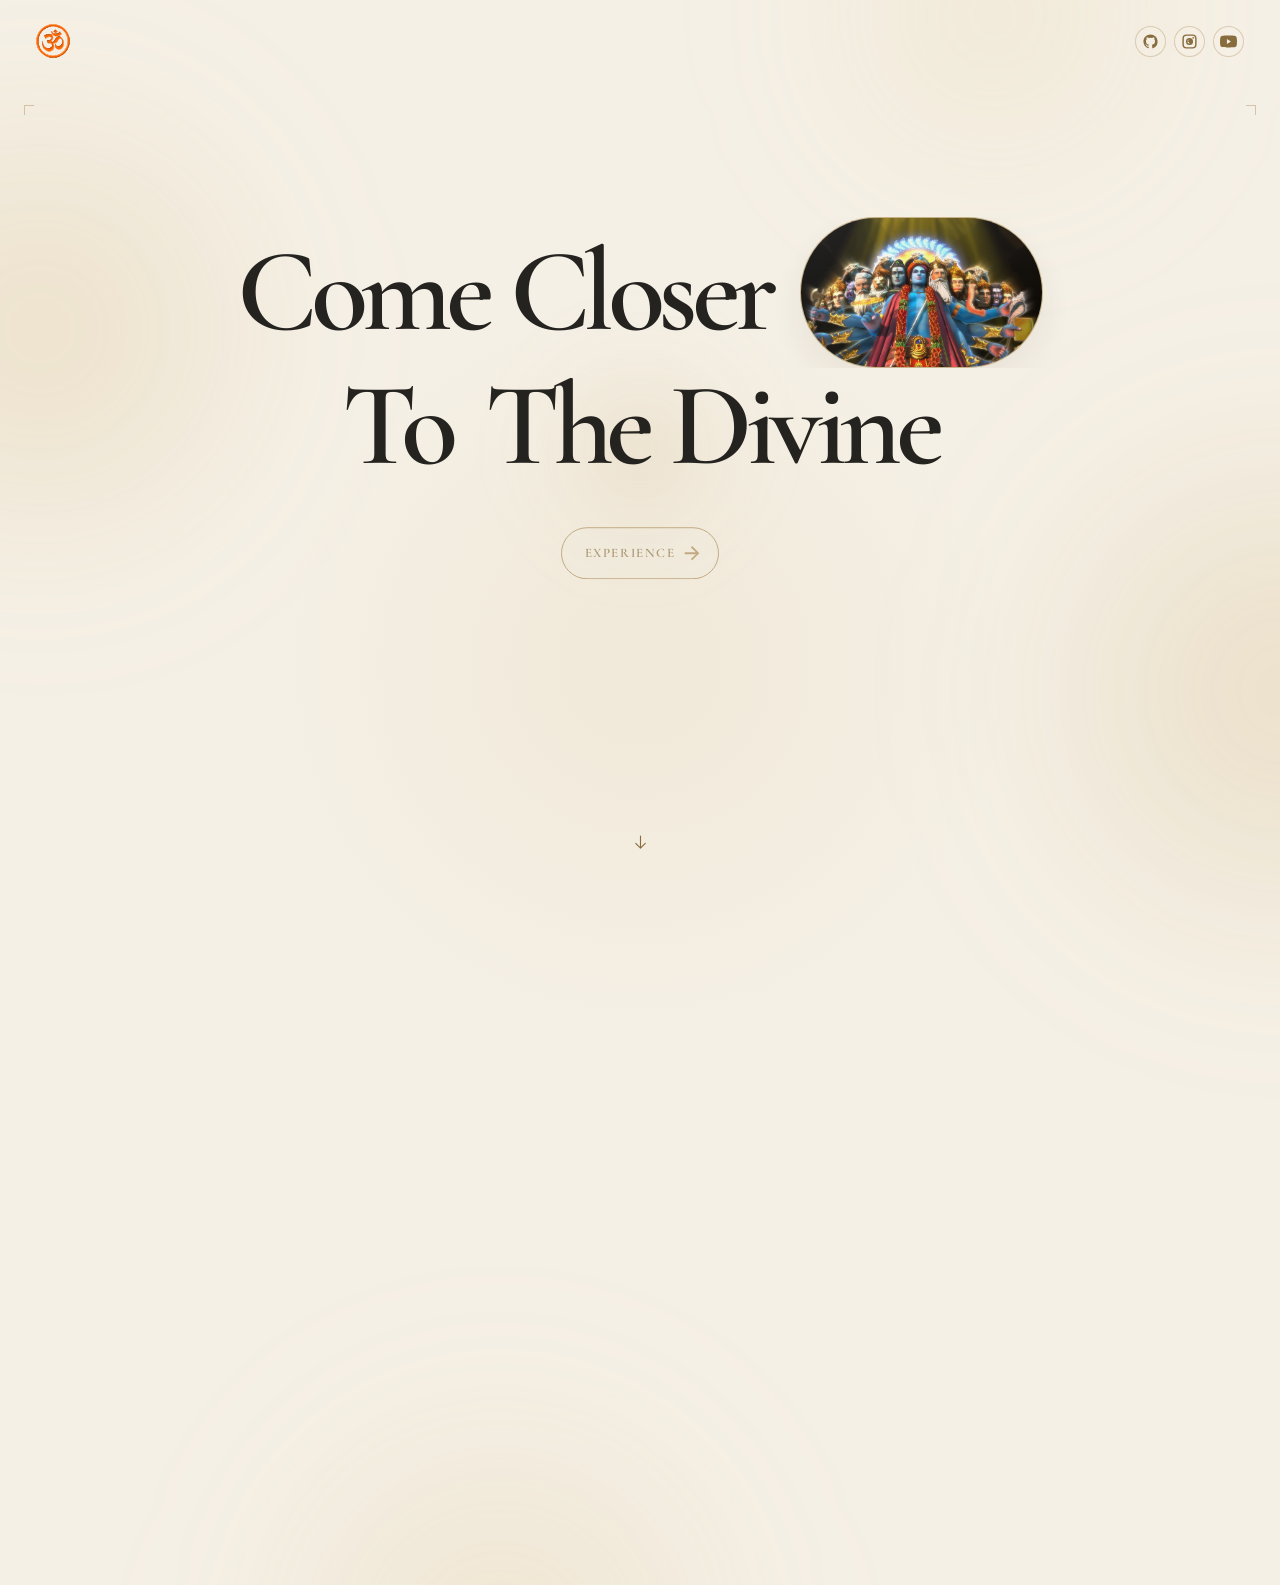
<file: index.html>
<!doctype html>
<html lang="en">
  <head>
    <meta charset="UTF-8" />
    <meta name="viewport" content="width=device-width, initial-scale=1.0" />

    <title>Divyatra | Divine Darshan</title>

    <meta
      name="description"
      content="Explore immersive 3D darshan of Hindu deities with Divyatra, a digital experience rooted in devotion and spirituality."
    />
    <meta name="robots" content="index, follow, max-image-preview:large" />
    <link rel="canonical" href="https://divyatra.netlify.app/" />

    <!-- Favicon -->
    <link
      rel="icon"
      type="image/png"
      href="/assets/favicon/favicon-96x96.png"
      sizes="96x96"
    />
    <link rel="icon" type="image/svg+xml" href="/assets/favicon/favicon.svg" />
    <link rel="shortcut icon" href="/assets/favicon/favicon.ico" />
    <link
      rel="apple-touch-icon"
      sizes="180x180"
      href="/assets/favicon/apple-touch-icon.png"
    />
    <meta name="apple-mobile-web-app-title" content="Divyatra" />
    <link rel="manifest" href="/manifest.json" />

    <!-- Fonts -->
    <link rel="preconnect" href="https://fonts.googleapis.com" />
    <link rel="preconnect" href="https://fonts.gstatic.com" crossorigin />
    <link
      href="https://fonts.googleapis.com/css2?family=Cormorant+Garamond:wght@400;500;600;700&family=Libre+Baskerville:wght@400;700&family=Hind+Devanagari:wght@400;500;600;700&display=swap"
      rel="stylesheet"
    />

    <!-- GSAP -->
    <script
      defer
      src="https://cdnjs.cloudflare.com/ajax/libs/gsap/3.12.5/gsap.min.js"
    ></script>

    <script>
      document.documentElement.classList.add("js");
    </script>

    <link rel="stylesheet" href="./styles/index.css" />
    <link rel="stylesheet" href="./styles/mediaquery/index-breakpoints.css" />
  </head>

  <body>
    <main class="page">
      <!-- CURSOR FOLLOWING LIGHT -->

      <span class="cursor-glow" aria-hidden="true"></span>

      <!-- AMBIENT GLOWS -->

      <span class="ambient-glow glow-one" aria-hidden="true"></span>

      <span class="ambient-glow glow-two" aria-hidden="true"></span>

      <span class="ambient-glow glow-three" aria-hidden="true"></span>

      <span class="ambient-glow glow-four" aria-hidden="true"></span>

      <!-- DECORATIVE CORNERS -->

      <span class="corner-mark corner-one"></span>
      <span class="corner-mark corner-two"></span>

      <!-- NAVIGATION -->

      <header>
        <!-- Logo -->

        <a href="./index.html" class="logo" aria-label="Divine home">
          <img src="./assets/icons/logo.svg" alt="Divine" />
        </a>

        <!-- Social media -->

        <nav class="socials" aria-label="Social media">
          <!-- GitHub -->

          <a
            href="https://github.com/KrishBharadwaj5678/"
            class="social-link"
            aria-label="GitHub"
            target="_blank"
            rel="noopener noreferrer"
          >
            <svg viewBox="0 0 24 24" aria-hidden="true">
              <path
                d="M12 2C6.477 2 2 6.477 2 12c0 4.418 2.865 8.166 6.839 9.489.5.092.682-.217.682-.483 0-.237-.009-.866-.013-1.7-2.782.604-3.369-1.34-3.369-1.34-.455-1.157-1.11-1.466-1.11-1.466-.908-.621.069-.608.069-.608 1.004.071 1.532 1.031 1.532 1.031.892 1.529 2.341 1.087 2.91.831.091-.647.35-1.087.636-1.338-2.22-.253-4.555-1.11-4.555-4.943 0-1.091.39-1.984 1.029-2.684-.103-.253-.446-1.27.098-2.647 0 0 .84-.269 2.75 1.025A9.564 9.564 0 0 1 12 6.844a9.56 9.56 0 0 1 2.504.337c1.909-1.294 2.748-1.025 2.748-1.025.546 1.377.202 2.394.1 2.647.64.7 1.028 1.593 1.028 2.684 0 3.842-2.339 4.687-4.566 4.935.359.309.678.92.678 1.855 0 1.338-.012 2.419-.012 2.748 0 .268.18.58.688.481A10.001 10.001 0 0 0 22 12c0-5.523-4.477-10-10-10Z"
              />
            </svg>
          </a>

          <!-- Instagram -->

          <a
            href="https://www.instagram.com/__krishh__23"
            class="social-link"
            aria-label="Instagram"
            target="_blank"
            rel="noopener noreferrer"
          >
            <svg viewBox="0 0 24 24" aria-hidden="true">
              <path
                d="M7.8 2h8.4A5.8 5.8 0 0 1 22 7.8v8.4a5.8 5.8 0 0 1-5.8 5.8H7.8A5.8 5.8 0 0 1 2 16.2V7.8A5.8 5.8 0 0 1 7.8 2Zm-.2 2A3.6 3.6 0 0 0 4 7.6v8.8A3.6 3.6 0 0 0 7.6 20h8.8a3.6 3.6 0 0 0 3.6-3.6V7.6A3.6 3.6 0 0 0 16.4 4H7.6ZM17.25 5.5a1.25 1.25 0 1 1 0 2.5 1.25 1.25 0 0 1 0-2.5ZM12 7a5 5 0 1 1 0 10 5 5 0 0 1 0-10Zm0 2a3 3 0 1 0 0 6 3 3 0 0 0-3-3Z"
              />
            </svg>
          </a>

          <!-- YouTube -->

          <a
            href="https://www.youtube.com/@KrishFullStackDev"
            class="social-link"
            aria-label="YouTube"
            target="_blank"
            rel="noopener noreferrer"
          >
            <svg viewBox="0 0 24 24" aria-hidden="true">
              <path
                d="M23.5 6.2a3 3 0 0 0-2.11-2.12C19.52 3.5 12 3.5 12 3.5s-7.52 0-9.39.58A3 3 0 0 0 .5 6.2 31.2 31.2 0 0 0 0 12a31.2 31.2 0 0 0 .5 5.8 3 3 0 0 0 2.11 2.12c1.87.58 9.39.58 9.39.58s7.52 0 9.39-.58a3 3 0 0 0 2.11-2.12A31.2 31.2 0 0 0 24 12a31.2 31.2 0 0 0-.5-5.8ZM9.75 15.5v-7L15.5 12l-5.75 3.5Z"
              />
            </svg>
          </a>
        </nav>
      </header>

      <!-- HERO -->

      <section class="hero" id="experience">
        <h1 class="headline">
          <span class="headline-row">
            <span class="headline-word"> Come Closer </span>

            <span class="hero-image">
              <img src="./assets/images/index.webp" alt="Radha and Krishna" />
            </span>
          </span>

          <span class="headline-row second">
            <span class="headline-word"> To </span>

            <span class="headline-word"> The Divine </span>
          </span>
        </h1>

        <!-- EXPERIENCE BUTTON -->

        <div class="actions">
          <a
            href="./darshan.html"
            class="animated-button"
            aria-label="Enter the Divine experience"
          >
            <!-- Left arrow -->

            <svg
              viewBox="0 0 24 24"
              class="arr-2"
              xmlns="http://www.w3.org/2000/svg"
              aria-hidden="true"
            >
              <path
                d="M16.1716 10.9999L10.8076 5.63589L12.2218 4.22168L20 11.9999L12.2218 19.778L10.8076 18.3638L16.1716 12.9999H4V10.9999H16.1716Z"
              />
            </svg>

            <span class="text"> Experience </span>

            <span class="circle" aria-hidden="true"></span>

            <!-- Right arrow -->

            <svg
              viewBox="0 0 24 24"
              class="arr-1"
              xmlns="http://www.w3.org/2000/svg"
              aria-hidden="true"
            >
              <path
                d="M16.1716 10.9999L10.8076 5.63589L12.2218 4.22168L20 11.9999L12.2218 19.778L10.8076 18.3638L16.1716 12.9999H4V10.9999H16.1716Z"
              />
            </svg>
          </a>
        </div>

        <div class="devotional-closer">
          <div class="temple-divider" aria-hidden="true"><span></span></div>
          <p class="devotional-note">
            Discover sacred stories and experience devotion in a new way.
          </p>
        </div>

        <button
          class="scroll-cue"
          type="button"
          aria-label="Scroll down to explore the deity gallery"
          title="Scroll to explore"
        >
          <svg viewBox="0 0 24 24" aria-hidden="true">
            <path d="M12 4v15m-6-6 6 6 6-6" />
          </svg>
        </button>
      </section>

      <section class="deity-discovery" aria-labelledby="deityDiscoveryTitle">
        <div class="discovery-head">
          <div>
            <p class="discovery-kicker deity-reveal">
              YOUR JOURNEY STARTS HERE
            </p>
            <h2 id="deityDiscoveryTitle" class="deity-reveal">
              A world of divine forms.
            </h2>
          </div>
          <p class="discovery-intro deity-reveal">
            Explore immersive darshan, sacred stories, and devotional
            experiences, all in one place.
          </p>
        </div>

        <div class="deity-grid">
          <a class="deity-card deity-reveal" href="./darshan.html?god=ganesha">
            <img src="./assets/images/ganesha.webp" alt="" loading="lazy" />
            <div class="deity-card-meta">
              <span>WISDOM &amp; NEW BEGINNINGS</span>
              <h3>Ganesha</h3>
            </div>
            <span class="deity-card-arrow" aria-hidden="true">↗</span>
          </a>

          <a
            class="deity-card deity-reveal"
            href="./darshan.html?god=radhakrishna"
          >
            <img
              src="./assets/images/radhakrishna.webp"
              alt=""
              loading="lazy"
            />
            <div class="deity-card-meta">
              <span>DIVINE LOVE &amp; DEVOTION</span>
              <h3>Radha Krishna</h3>
            </div>
            <span class="deity-card-arrow" aria-hidden="true">↗</span>
          </a>

          <a class="deity-card deity-reveal" href="./darshan.html?god=sitaram">
            <img src="./assets/images/sitaram.webp" alt="" loading="lazy" />
            <div class="deity-card-meta">
              <span>DHARMA &amp; COMPASSION</span>
              <h3>Sita Ram</h3>
            </div>
            <span class="deity-card-arrow" aria-hidden="true">↗</span>
          </a>

          <a class="deity-card deity-reveal" href="./darshan.html?god=shiva">
            <img src="./assets/images/shiva.webp" alt="" loading="lazy" />
            <div class="deity-card-meta">
              <span>STILLNESS &amp; TRANSFORMATION</span>
              <h3>Shiva</h3>
            </div>
            <span class="deity-card-arrow" aria-hidden="true">↗</span>
          </a>
        </div>
      </section>
    </main>

    <script defer src="./scripts/index.js"></script>
  </body>
</html>
</file>
<file: styles/index.css>
* {
  cursor:
    url("https://cdn.cursors-4u.net/previews/nightlight-red-nightlight-busy-red-60343472-preview-32.webp")
      0 0,
    auto !important;
}

:root {
  --background: #f5f0e6;
  --text: #25231f;
  --gold: #a88954;
  --gold-dark: #876c3d;
  --gold-light: #c8ad78;
  --border: rgba(53, 47, 38, 0.13);

  --serif: "Cormorant Garamond", serif;
  --body-serif: "Libre Baskerville", serif;
  --devanagari: "Hind Devanagari", sans-serif;
}

/* ========================================
         RESET
      ======================================== */

*,
*::before,
*::after {
  margin: 0;
  padding: 0;
  box-sizing: border-box;
}

html {
  scroll-behavior: smooth;
}

body {
  min-height: 100vh;
  background: var(--background);
  color: var(--text);
  font-family: var(--body-serif);
  overflow-x: hidden;
  -webkit-font-smoothing: antialiased;
  text-rendering: optimizeLegibility;
}

a {
  color: inherit;
  text-decoration: none;
}

/* ========================================
         PAGE
      ======================================== */

.page {
  position: relative;
  min-height: 100vh;
  overflow: hidden;

  background:
    radial-gradient(
      circle at 50% 42%,
      rgba(214, 188, 133, 0.14),
      transparent 34%
    ),
    var(--background);

  isolation: isolate;
}

/* ========================================
         PAPER TEXTURE
      ======================================== */

.page::before {
  content: "";
  position: fixed;
  inset: 0;
  z-index: 50;
  pointer-events: none;

  opacity: 0.13;

  background-image: radial-gradient(
    rgba(50, 42, 30, 0.15) 0.45px,
    transparent 0.45px
  );

  background-size: 6px 6px;
}

/* ========================================
         CURSOR FOLLOWING AMBIENT LIGHT
      ======================================== */

.cursor-glow {
  position: fixed;
  width: 260px;
  height: 260px;

  pointer-events: none;
  z-index: 4;

  border-radius: 50%;

  background: radial-gradient(
    circle,
    rgba(200, 173, 120, 0.16) 0%,
    rgba(200, 173, 120, 0.08) 25%,
    rgba(200, 173, 120, 0.03) 45%,
    transparent 75%
  );

  filter: blur(33px);

  transform: translate(-50%, -50%);
  will-change: transform;

  opacity: 0.8;

  mix-blend-mode: multiply;
}

.cursor-glow::after {
  content: "";

  position: absolute;
  inset: 20px;

  border-radius: 50%;

  background: radial-gradient(
    circle,
    rgba(168, 137, 84, 0.055),
    transparent 75%
  );

  filter: blur(18px);
}

/* Smaller inner glow gives a premium light-core effect */

.cursor-glow::after {
  content: "";

  position: absolute;

  left: 50%;
  top: 50%;

  width: 110px;
  height: 110px;

  transform: translate(-50%, -50%);

  border-radius: 50%;

  background: radial-gradient(
    circle,
    rgba(213, 178, 108, 0.16),
    rgba(213, 178, 108, 0.05) 45%,
    transparent 75%
  );

  filter: blur(15px);
}

/* ========================================
         AMBIENT GLOWS
      ======================================== */

.ambient-glow {
  position: absolute;

  border-radius: 50%;

  pointer-events: none;

  z-index: 1;

  filter: blur(90px);

  mix-blend-mode: normal;

  will-change: transform;
}

/* Upper-left */

.glow-one {
  width: 500px;
  height: 500px;

  left: -210px;
  top: 5%;

  background: radial-gradient(
    circle,
    rgba(196, 151, 61, 0.23) 0%,
    rgba(196, 151, 61, 0.14) 28%,
    rgba(196, 151, 61, 0.065) 48%,
    rgba(196, 151, 61, 0.02) 65%,
    transparent 78%
  );

  animation: glowFloatOne 12s ease-in-out infinite;
}

/* Right */

.glow-two {
  width: 590px;
  height: 590px;

  right: -300px;
  top: 25%;

  background: radial-gradient(
    circle,
    rgba(185, 139, 49, 0.21) 0%,
    rgba(185, 139, 49, 0.13) 28%,
    rgba(185, 139, 49, 0.06) 48%,
    rgba(185, 139, 49, 0.02) 65%,
    transparent 80%
  );

  animation: glowFloatTwo 15s ease-in-out infinite;
}

/* Bottom */

.glow-three {
  width: 540px;
  height: 540px;

  left: 18%;
  bottom: -330px;

  background: radial-gradient(
    circle,
    rgba(211, 170, 91, 0.2) 0%,
    rgba(211, 170, 91, 0.12) 28%,
    rgba(211, 170, 91, 0.055) 48%,
    rgba(211, 170, 91, 0.015) 65%,
    transparent 80%
  );

  animation: glowFloatThree 14s ease-in-out infinite;
}

/* Upper-right */

.glow-four {
  width: 370px;
  height: 370px;

  right: 8%;
  top: -170px;

  background: radial-gradient(
    circle,
    rgba(224, 191, 119, 0.21) 0%,
    rgba(224, 191, 119, 0.12) 30%,
    rgba(224, 191, 119, 0.055) 50%,
    transparent 75%
  );

  animation: glowFloatFour 11s ease-in-out infinite;
}

/* ========================================
         GLOW ANIMATIONS
      ======================================== */

@keyframes glowFloatOne {
  0%,
  100% {
    transform: translate3d(0, 0, 0) scale(1);
  }

  50% {
    transform: translate3d(80px, 45px, 0) scale(1.15);
  }
}

@keyframes glowFloatTwo {
  0%,
  100% {
    transform: translate3d(0, 0, 0) scale(1);
  }

  50% {
    transform: translate3d(-75px, -45px, 0) scale(1.14);
  }
}

@keyframes glowFloatThree {
  0%,
  100% {
    transform: translate3d(0, 0, 0) scale(1);
  }

  50% {
    transform: translate3d(55px, -55px, 0) scale(1.15);
  }
}

@keyframes glowFloatFour {
  0%,
  100% {
    transform: translate3d(0, 0, 0) scale(1);
  }

  50% {
    transform: translate3d(-45px, 60px, 0) scale(1.18);
  }
}

/* ========================================
         NAVIGATION
      ======================================== */

header {
  position: relative;

  z-index: 30;

  width: calc(100% - 72px);
  max-width: 1440px;

  height: 82px;

  margin: 0 auto;

  display: flex;
  align-items: center;
  justify-content: space-between;
}

/* ========================================
         LOGO
      ======================================== */

.logo {
  display: inline-flex;
  align-items: center;
  justify-content: center;

  transition:
    opacity 0.25s ease,
    transform 0.25s ease;
}

.logo:hover {
  opacity: 0.75;
  transform: translateY(-1px);
}

.logo img {
  display: block;

  width: 34px;
  height: 34px;

  object-fit: contain;
}

/* ========================================
         SOCIAL LINKS
      ======================================== */

.socials {
  display: flex;
  align-items: center;

  gap: 8px;
}

.social-link {
  width: 31px;
  height: 31px;

  display: inline-flex;
  align-items: center;
  justify-content: center;

  color: var(--gold-dark);

  border: 1px solid rgba(168, 137, 84, 0.35);

  border-radius: 50%;

  background: rgba(245, 240, 230, 0.25);

  transition:
    color 0.25s ease,
    background 0.25s ease,
    border-color 0.25s ease,
    transform 0.25s ease,
    box-shadow 0.25s ease;
}

.social-link svg {
  width: 17px;
  height: 17px;

  fill: currentColor;
}

.social-link:hover {
  color: #fff;

  background: var(--gold);

  border-color: var(--gold);

  transform: translateY(-2px);

  box-shadow: 0 5px 18px rgba(168, 137, 84, 0.2);
}

/* ========================================
         HERO
      ======================================== */

.hero {
  position: relative;

  z-index: 5;

  width: calc(100% - 72px);
  max-width: 1440px;

  min-height: calc(100vh - 82px);

  margin: 0 auto;

  display: flex;
  flex-direction: column;
  align-items: center;
  justify-content: flex-start;

  padding-top: clamp(105px, 15vh, 170px);

  padding-bottom: 48px;
}

/* ========================================
         HEADLINE
      ======================================== */

.headline {
  position: relative;

  z-index: 10;

  width: 100%;

  color: var(--text);

  text-align: center;

  font-family: var(--serif);

  font-size: clamp(68px, 9.2vw, 145px);

  font-weight: 600;

  line-height: 0.82;

  letter-spacing: -0.055em;
}

/*
        GSAP will animate these.
        Overflow hidden prevents the text
        from appearing before its reveal.
      */

.headline-row {
  display: flex;

  align-items: center;
  justify-content: center;

  gap: clamp(18px, 2.2vw, 34px);

  white-space: nowrap;

  overflow: hidden;
}

.headline-row.second {
  margin-top: 10px;

  gap: clamp(18px, 2.6vw, 38px);
}

.headline-word {
  display: inline-block;

  will-change: transform, opacity;
}

/* ========================================
         HERO IMAGE
      ======================================== */

.hero-image {
  position: relative;

  flex-shrink: 0;

  width: clamp(180px, 19vw, 275px);
  height: clamp(108px, 11.8vw, 158px);

  overflow: hidden;

  border: 1px solid rgba(168, 137, 84, 0.38);

  border-radius: 999px;

  background: #d8c7a6;

  box-shadow:
    0 15px 40px rgba(76, 59, 31, 0.08),
    inset 0 0 0 1px rgba(255, 255, 255, 0.15);

  will-change: transform;

  transition:
    box-shadow 0.4s ease,
    border-color 0.4s ease;
}

.hero-image:hover {
  border-color: rgba(168, 137, 84, 0.58);

  box-shadow:
    0 20px 48px rgba(76, 59, 31, 0.12),
    inset 0 0 0 1px rgba(255, 255, 255, 0.2);
}

.hero-image img {
  position: relative;

  z-index: 0;

  width: 100%;
  height: 100%;

  display: block;

  object-fit: cover;
  object-position: center;
}

.hero-image::after {
  content: "";

  position: absolute;

  inset: 0;

  z-index: 2;

  background:
    linear-gradient(90deg, rgba(255, 250, 238, 0.08), rgba(89, 65, 30, 0.12)),
    linear-gradient(180deg, rgba(255, 255, 255, 0.06), transparent 55%);

  pointer-events: none;
}

/* ========================================
         ACTIONS
      ======================================== */

.actions {
  position: relative;

  z-index: 10;

  display: flex;

  align-items: center;
  justify-content: center;

  margin-top: 42px;
}

.devotional-closer {
  width: min(100%, 480px);
  margin: auto 0 8px;
  display: flex;
  flex-direction: column;
  align-items: center;
}

.temple-divider {
  display: flex;
  align-items: center;
  justify-content: center;
  gap: 14px;
  color: var(--gold-dark);
}

.temple-divider::before,
.temple-divider::after {
  content: "";
  width: clamp(48px, 12vw, 110px);
  border-top: 1px solid var(--gold-light);
}

.temple-divider span {
  width: 8px;
  height: 8px;
  border: 1px solid currentColor;
  transform: rotate(45deg);
}

.devotional-note {
  margin-top: 17px;
  color: var(--gold-dark);
  font-family: var(--serif);
  font-size: 18px;
  font-weight: 500;
  text-align: center;
}

.scroll-cue {
  display: inline-flex;
  flex-direction: column;
  align-items: center;
  gap: 0;
  margin: 22px auto 0;
  padding: 0;
  border: 0;
  background: transparent;
  color: var(--gold-dark);
  font-family: var(--body-serif);
  font-size: 9px;
  line-height: 1;
  opacity: 0;
  cursor: default;
  pointer-events: none;
  animation: scrollCueEnter 0.7s 1.2s ease-out forwards;
  transition: color 0.2s ease;
}

.scroll-cue:hover {
  color: var(--gold);
}

.scroll-cue svg {
  width: 19px;
  height: 19px;
  fill: none;
  stroke: currentColor;
  stroke-linecap: round;
  stroke-linejoin: round;
  stroke-width: 1.4;
  animation: scrollCue 1.6s 1.9s ease-in-out infinite;
}

@keyframes scrollCueEnter {
  from {
    opacity: 0;
    transform: translateY(-8px);
  }

  to {
    opacity: 1;
    transform: translateY(0);
  }
}

@keyframes scrollCue {
  50% {
    transform: translateY(4px);
  }
}

@media (prefers-reduced-motion: reduce) {
  .scroll-cue {
    opacity: 1;
    animation: none;
  }

  .scroll-cue svg {
    animation: none;
  }
}

/* ========================================
         EXPERIENCE BUTTON
      ======================================== */

.animated-button {
  position: relative;

  display: flex;

  align-items: center;
  justify-content: center;

  gap: 4px;

  width: 158px;
  height: 52px;

  padding: 0 36px;

  border: 1px solid var(--gold);

  border-radius: 100px;

  background: rgba(245, 240, 230, 0.18);

  color: var(--gold-dark);

  font-family: var(--serif);

  font-size: 13px;

  font-weight: 600;

  letter-spacing: 0.12em;

  text-transform: uppercase;

  box-shadow: none;

  cursor: pointer;

  overflow: hidden;

  isolation: isolate;

  transition:
    color 0.6s cubic-bezier(0.23, 1, 0.32, 1),
    box-shadow 0.6s cubic-bezier(0.23, 1, 0.32, 1),
    border-radius 0.6s cubic-bezier(0.23, 1, 0.32, 1),
    transform 0.3s ease;
}

.animated-button svg {
  position: absolute;

  width: 22px;
  height: 22px;

  fill: var(--gold);

  z-index: 9;

  transition: all 0.8s cubic-bezier(0.23, 1, 0.32, 1);
}

.animated-button .arr-1 {
  right: 15px;
}

.animated-button .arr-2 {
  left: -25%;
}

.animated-button .circle {
  position: absolute;

  top: 50%;
  left: 50%;

  transform: translate(-50%, -50%);

  width: 20px;
  height: 20px;

  background: var(--gold);

  border-radius: 50%;

  opacity: 0;

  z-index: 0;

  transition: all 0.8s cubic-bezier(0.23, 1, 0.32, 1);
}

.animated-button .text {
  position: relative;

  z-index: 5;

  transform: translateX(-10px);

  transition: all 0.8s cubic-bezier(0.23, 1, 0.32, 1);
}

.animated-button:hover {
  color: #fff;

  border-radius: 14px;

  box-shadow:
    0 0 0 8px rgba(168, 137, 84, 0.06),
    0 14px 35px rgba(139, 108, 58, 0.18);

  transform: translateY(-2px);
}

.animated-button:hover .arr-1 {
  right: -25%;
}

.animated-button:hover .arr-2 {
  left: 15px;
}

.animated-button:hover .text {
  transform: translateX(10px);
}

.animated-button:hover svg {
  fill: #fff;
}

.animated-button:hover .circle {
  width: 240px;
  height: 240px;

  opacity: 1;
}

.animated-button:active {
  transform: translateY(0) scale(0.96);

  box-shadow: 0 0 0 3px rgba(168, 137, 84, 0.18);
}

/* ========================================
         DECORATIVE CORNERS
      ======================================== */

.corner-mark {
  position: absolute;

  z-index: 15;

  width: 10px;
  height: 10px;

  border-color: rgba(168, 137, 84, 0.42);

  border-style: solid;

  pointer-events: none;
}

.corner-one {
  top: 105px;
  left: 24px;

  border-width: 1px 0 0 1px;
}

.corner-two {
  top: 105px;
  right: 24px;

  border-width: 1px 1px 0 0;
}

/* ========================================
         DEITY DISCOVERY
      ======================================== */

.deity-discovery {
  position: relative;
  z-index: 5;
  padding: 92px max(36px, calc((100% - 1260px) / 2)) 104px;
  background: transparent;
}

.discovery-head {
  display: flex;
  align-items: flex-end;
  justify-content: space-between;
  gap: 40px;
  margin-bottom: 34px;
}

.discovery-kicker {
  margin-bottom: 10px;
  color: var(--gold-dark);
  font-family: var(--body-serif);
  font-size: 11px;
}

.discovery-head h2 {
  color: var(--text);
  font-family: var(--serif);
  font-size: clamp(42px, 6vw, 78px);
  font-weight: 500;
  line-height: 0.98;
}

.discovery-intro {
  max-width: 310px;
  color: #625a4d;
  font-size: 14px;
  line-height: 1.65;
}

.deity-reveal {
  transition:
    opacity 0.7s ease,
    transform 0.7s cubic-bezier(0.2, 0.7, 0.2, 1);
  transition-delay: var(--reveal-delay, 0ms);
}

.js .deity-reveal {
  opacity: 0;
  transform: translateY(22px);
}

.deity-reveal.is-visible {
  opacity: 1;
  transform: translateY(0);
}

@media (prefers-reduced-motion: reduce) {
  .deity-reveal,
  .deity-reveal.is-visible,
  .js .deity-reveal {
    opacity: 1;
    transform: none;
    transition: none;
  }
}

.deity-grid {
  display: grid;
  grid-template-columns: repeat(4, minmax(0, 1fr));
  gap: 14px;
}

.deity-card {
  position: relative;
  display: block;
  overflow: hidden;
  aspect-ratio: 0.82;
  border: 1px solid rgba(168, 137, 84, 0.28);
  border-radius: 5px;
  background: #3c2b1a;
  color: #fff9eb;
  isolation: isolate;
}

.deity-card::after {
  position: absolute;
  z-index: 0;
  inset: 32% 0 0;
  background: linear-gradient(180deg, transparent, rgba(20, 15, 9, 0.82));
  content: "";
}

.deity-card img {
  position: absolute;
  z-index: -1;
  inset: 0;
  width: 100%;
  height: 100%;
  object-fit: cover;
  transition: transform 0.6s ease;
}

.deity-card:hover img {
  transform: scale(1.04);
}

.deity-card-number,
.deity-card-meta,
.deity-card-arrow {
  position: absolute;
  z-index: 1;
}

.deity-card-number {
  top: 14px;
  left: 15px;
  font-size: 10px;
}

.deity-card-meta {
  right: 42px;
  bottom: 17px;
  left: 16px;
}

.deity-card-meta span {
  font-size: 9px;
  line-height: 1.4;
}

.deity-card-meta h3 {
  margin-top: 4px;
  font-family: var(--serif);
  font-size: 32px;
  font-weight: 500;
  line-height: 1;
}

.deity-card-arrow {
  right: 15px;
  bottom: 18px;
  font-size: 18px;
  transition: transform 0.25s ease;
}

.deity-card:hover .deity-card-arrow {
  transform: translate(2px, -2px);
}

.deity-card:focus-visible {
  outline: 2px solid var(--gold-dark);
  outline-offset: 4px;
}

/* ========================================
         TABLET
      ======================================== */

/* ========================================
         MOBILE
      ======================================== */

/* ========================================
         SMALL MOBILE
      ======================================== */

/* ========================================
         ACCESSIBILITY
      ======================================== */

.animated-button:focus-visible,
.logo:focus-visible,
.social-link:focus-visible {
  outline: 2px solid var(--gold);

  outline-offset: 4px;
}

/* ========================================
         REDUCED MOTION
      ======================================== */
</file>
<file: styles/mediaquery/index-breakpoints.css>
@media (max-width: 900px) {
  header,
  .hero {
    width: calc(100% - 40px);
  }

  .hero {
    padding-top: 105px;
  }

  .cursor-glow {
    width: 350px;
    height: 350px;
  }

  .glow-one {
    width: 420px;
    height: 420px;

    left: -190px;

    filter: blur(65px);
  }

  .glow-two {
    width: 500px;
    height: 500px;

    right: -260px;

    filter: blur(65px);
  }

  .glow-three {
    width: 430px;
    height: 430px;

    left: 15%;

    filter: blur(60px);
  }

  .glow-four {
    width: 280px;
    height: 280px;

    right: 5%;

    filter: blur(55px);
  }

  .headline {
    font-size: clamp(56px, 10vw, 95px);
  }

  .headline-row {
    gap: 16px;
  }

  .hero-image {
    width: clamp(135px, 20vw, 190px);
    height: clamp(78px, 11vw, 110px);
  }

  .actions {
    margin-top: 36px;
  }

  .devotional-note {
    margin-top: 14px;
    font-size: 17px;
  }

  .socials {
    gap: 8px;
  }

  .social-link {
    width: 38px;
    height: 38px;
  }

  .social-link svg {
    width: 18px;
    height: 18px;
  }
}

@media (min-width: 601px) and (max-width: 900px) {
  .hero {
    justify-content: center;
    min-height: auto;
    padding-top: clamp(48px, 7vh, 80px);
    padding-bottom: 32px;
  }

  .devotional-closer {
    margin: clamp(32px, 5vh, 50px) 0 0;
  }

  .deity-discovery {
    padding: 64px 28px 80px;
  }
}

@media (max-width: 600px) {
  header {
    width: calc(100% - 28px);

    height: 72px;
  }

  .logo img {
    width: 29px;
    height: 29px;
  }

  .socials {
    gap: 6px;
  }

  .social-link {
    width: 36px;
    height: 36px;
  }

  .social-link svg {
    width: 16px;
    height: 16px;
  }

  .hero {
    width: calc(100% - 28px);

    min-height: auto;

    padding-top: clamp(58px, 8vh, 76px);

    padding-bottom: 42px;
  }

  .devotional-closer {
    margin: 32px 0 0;
  }

  .deity-discovery {
    padding: 58px 14px 72px;
  }

  .discovery-head {
    align-items: flex-start;
    flex-direction: column;
    gap: 12px;
    margin-bottom: 22px;
  }

  .discovery-head h2 {
    font-size: clamp(38px, 10vw, 52px);
  }

  .discovery-intro {
    max-width: 340px;
    font-size: 13px;
  }

  .deity-grid {
    grid-template-columns: repeat(2, minmax(0, 1fr));
    gap: 10px;
  }

  .deity-card {
    aspect-ratio: 0.78;
  }

  .deity-card-number {
    top: 11px;
    left: 12px;
    font-size: 9px;
  }

  .deity-card-meta {
    right: 32px;
    bottom: 13px;
    left: 12px;
  }

  .deity-card-meta span {
    font-size: 8px;
  }

  .deity-card-meta h3 {
    font-size: 27px;
  }

  .deity-card-arrow {
    right: 11px;
    bottom: 14px;
    font-size: 16px;
  }

  /* Mobile ambient glows */

  .glow-one {
    width: 330px;
    height: 330px;

    left: -190px;
    top: 8vh;

    filter: blur(50px);
  }

  .glow-two {
    width: 390px;
    height: 390px;

    right: -240px;
    top: 30vh;

    filter: blur(55px);
  }

  .glow-three {
    width: 330px;
    height: 330px;

    left: 5%;
    bottom: -190px;

    filter: blur(50px);
  }

  .glow-four {
    width: 210px;
    height: 210px;

    right: -20px;
    top: 4vh;

    filter: blur(45px);
  }

  .headline {
    font-size: clamp(48px, 15.8vw, 76px);

    line-height: 0.92;

    letter-spacing: -0.065em;
  }

  .headline-row {
    gap: 8px;
  }

  .headline-row:first-child {
    flex-direction: column;
    gap: 12px;
  }

  .headline-row.second {
    margin-top: 7px;

    gap: 10px;
  }

  .hero-image {
    width: clamp(128px, 40vw, 170px);
    height: clamp(76px, 23vw, 104px);
  }

  .actions {
    margin-top: 32px;
  }

  .animated-button {
    width: 145px;
    height: 48px;

    padding: 0 31px;

    font-size: 11px;

    letter-spacing: 0.11em;
  }

  .animated-button svg {
    width: 20px;
    height: 20px;
  }

  .animated-button .arr-1 {
    right: 13px;
  }

  .animated-button:hover .arr-2 {
    left: 13px;
  }

  .corner-one {
    top: 91px;
    left: 9px;
  }

  .corner-two {
    top: 91px;
    right: 9px;
  }
}

@media (max-width: 390px) {
  .hero {
    padding-top: 82px;
  }

  .glow-one {
    width: 280px;
    height: 280px;

    left: -165px;
  }

  .glow-two {
    width: 320px;
    height: 320px;

    right: -200px;
  }

  .glow-three {
    width: 280px;
    height: 280px;

    left: 0;
  }

  .glow-four {
    width: 180px;
    height: 180px;

    right: -20px;
  }

  .headline {
    font-size: clamp(36px, 13.5vw, 46px);
  }

  .hero-image {
    width: clamp(128px, 40vw, 150px);
    height: clamp(76px, 23vw, 94px);
  }

  .headline-row {
    gap: 7px;
  }

  .actions {
    margin-top: 28px;
  }

  .animated-button {
    width: 138px;
    height: 46px;

    font-size: 10px;
  }
}

@media (hover: none), (pointer: coarse) {
  .cursor-glow {
    display: none;
  }
}

@media (prefers-reduced-motion: reduce) {
  *,
  *::before,
  *::after {
    animation-duration: 0.01ms !important;

    animation-iteration-count: 1 !important;

    transition-duration: 0.01ms !important;

    scroll-behavior: auto !important;
  }

  .cursor-glow {
    display: none;
  }
}
</file>
